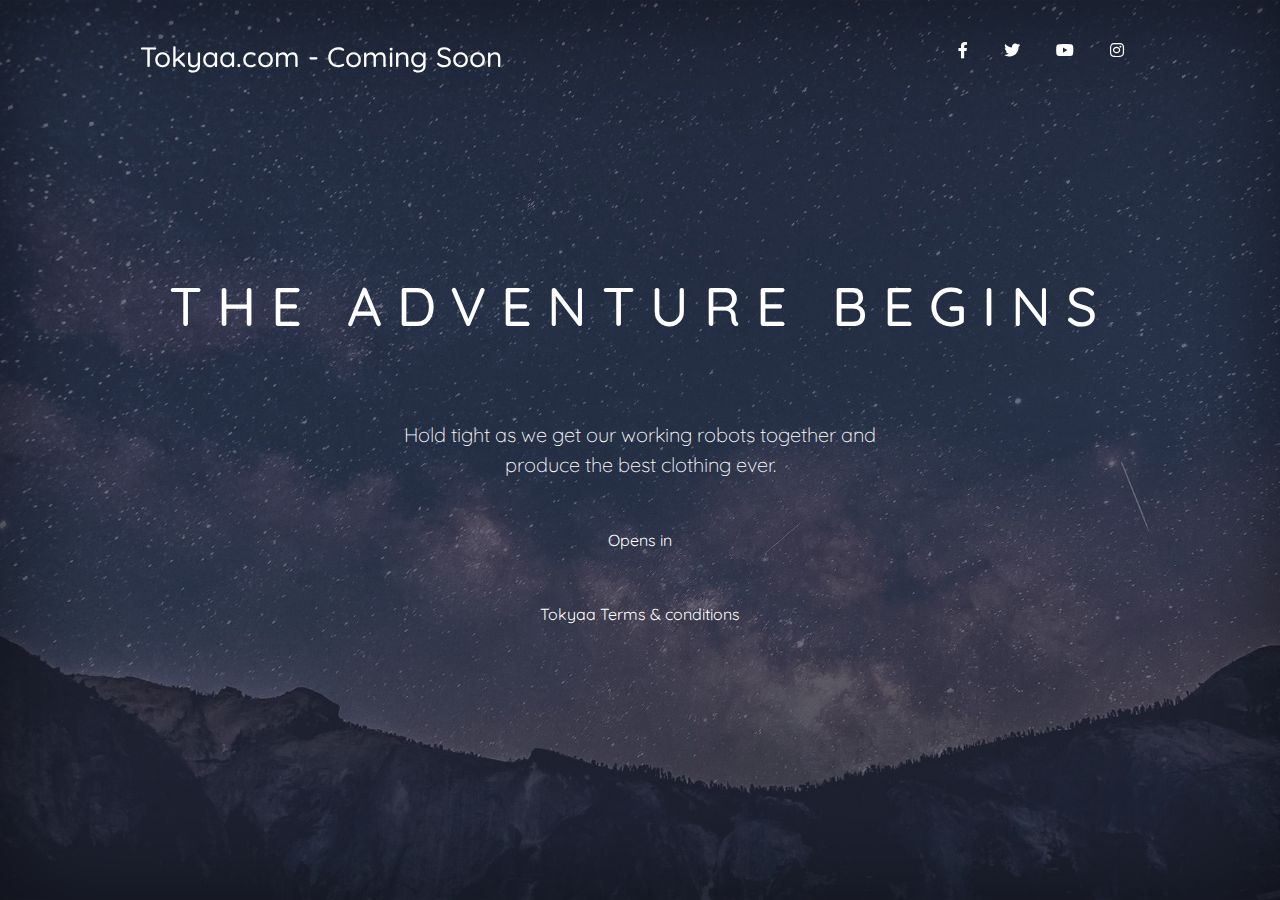
<file: index.html>
<!DOCTYPE html>
<html lang="en-US">
  <head>
    <meta charset="UTF-8">
    <meta http-equiv="X-UA-Compatible" content="IE=edge">
    <meta name="viewport" content="width=device-width, initial-scale=1">
    <title>Tokyaa - Coming Soon</title>
    <link rel="icon" type="image/x-icon" href="tokyaa.ico">
    <link rel="preconnect" href="https://fonts.gstatic.com" crossorigin="crossorigin"/>
    <link rel="preload" as="style" href="https://fonts.googleapis.com/css2?family=Quicksand:wght@300;400;500;700&amp;display=swap"/>
    <link rel="stylesheet" href="https://fonts.googleapis.com/css2?family=Quicksand:wght@300;400;500;700&amp;display=swap" media="print" onload="this.media='all'"/>
    <noscript>
      <link rel="stylesheet" href="https://fonts.googleapis.com/css2?family=Quicksand:wght@300;400;500;700&amp;display=swap"/>
    </noscript>
    <link href="css/bootstrap.min.css?ver=1.2.0" rel="stylesheet">
    <link href="css/font-awesome/css/all.min.css?ver=1.2.0" rel="stylesheet">
    <link href="css/main.css?ver=1.2.0" rel="stylesheet">
  </head>
  <body id="top"><div class="site-wrapper">
  <div class="site-wrapper-inner">
    <div class="cover-container">
      <div class="masthead clearfix">
        <div class="inner">
          <h3 class="masthead-brand">Tokyaa.com - Coming Soon</h3>
          <nav class="nav nav-masthead">
            <a class="nav-link nav-social" href="https://www.facebook.com/Tokyaa-107088458848382" title="Facebook" target ="_blank"><i class="fab fa-facebook-f" aria-hidden="true"></i></a>
            <a class="nav-link nav-social" href="https://twitter.com/tokyaaonline" title="Twitter" target ="_blank"><i class="fab fa-twitter" aria-hidden="true"></i></a>
            <a class="nav-link nav-social" href="#" title="Youtube"><i class="fab fa-youtube" aria-hidden="true"></i></a>
            <a class="nav-link nav-social" href="https://www.instagram.com/tokyaa_official/" title="Instagram" target ="_blank"><i class="fab fa-instagram" aria-hidden="true"></i></a>
          </nav>
        </div>
      </div>      
      <div class="inner cover">
        <h1 class="cover-heading">The adventure Begins</h1>
        <p class="lead cover-copy">Hold tight as we get our working robots together and produce the best clothing ever.</p>
        <script src="https://cdn.logwork.com/widget/countdown.js"></script>
        <a href="https://logwork.com/countdown-ybrc" class="countdown-timer" data-style="circles" data-timezone="Asia/Kolkata" data-textcolor="#ffffff" data-date="2023-05-15 00:00" data-unitscolor="#ffffff">Opens in</a>
        <!-- <p class="lead"><button type="button" class="btn btn-lg btn-default btn-notify" data-toggle="modal" data-target="#subscribeModal" disabled>Notify Me</button></p> -->
      </div>
      <div style="margin-top:50px;">
        <a href="terms.html" target="_blank">Tokyaa Terms & conditions</a>
    </div>
      <!--div class="mastfoot">
        <div class="inner">
          <p>&copy;2022 Tokyaa.com Design: <a href="https://templateflip.com/" target="_blank">TemplateFlip</a>.</p>
        </div>
      </div-->
      <div class="modal fade" id="subscribeModal" tabindex="-1" role="dialog" aria-labelledby="subscribeModalLabel" aria-hidden="true">
        <div class="modal-dialog" role="document">
          <div class="modal-content">
            <div class="modal-header">
              <h5 class="modal-title" id="subscribeModalLabel">Get Notified on Launch:</h5>
              <button type="button" class="close" data-dismiss="modal" aria-label="Close">
                <span aria-hidden="true">&times;</span>
              </button>
            </div>
            <div class="modal-body">
              <form>
                <div class="form-group">
                  <label for="recipient-name" class="form-control-label">Enter you e-mail to get notified when we launch</label>
                  <input type="text" class="form-control" id="recipient-name" placeholder="your-name@example.com">
                </div>
              </form>
            </div>
            <div class="modal-footer">
              <button type="button" class="btn btn-default">Subscribe</button>
            </div>
          </div>
        </div>
    </div>
  </div>
</div>
    <script src="scripts/jquery.slim.min.js?ver=1.2.0"></script>
    <script src="scripts/bootstrap.bundle.min.js?ver=1.2.0"></script>
    <script src="scripts/main.js?ver=1.2.0"></script>
  </body>
</html>
</file>
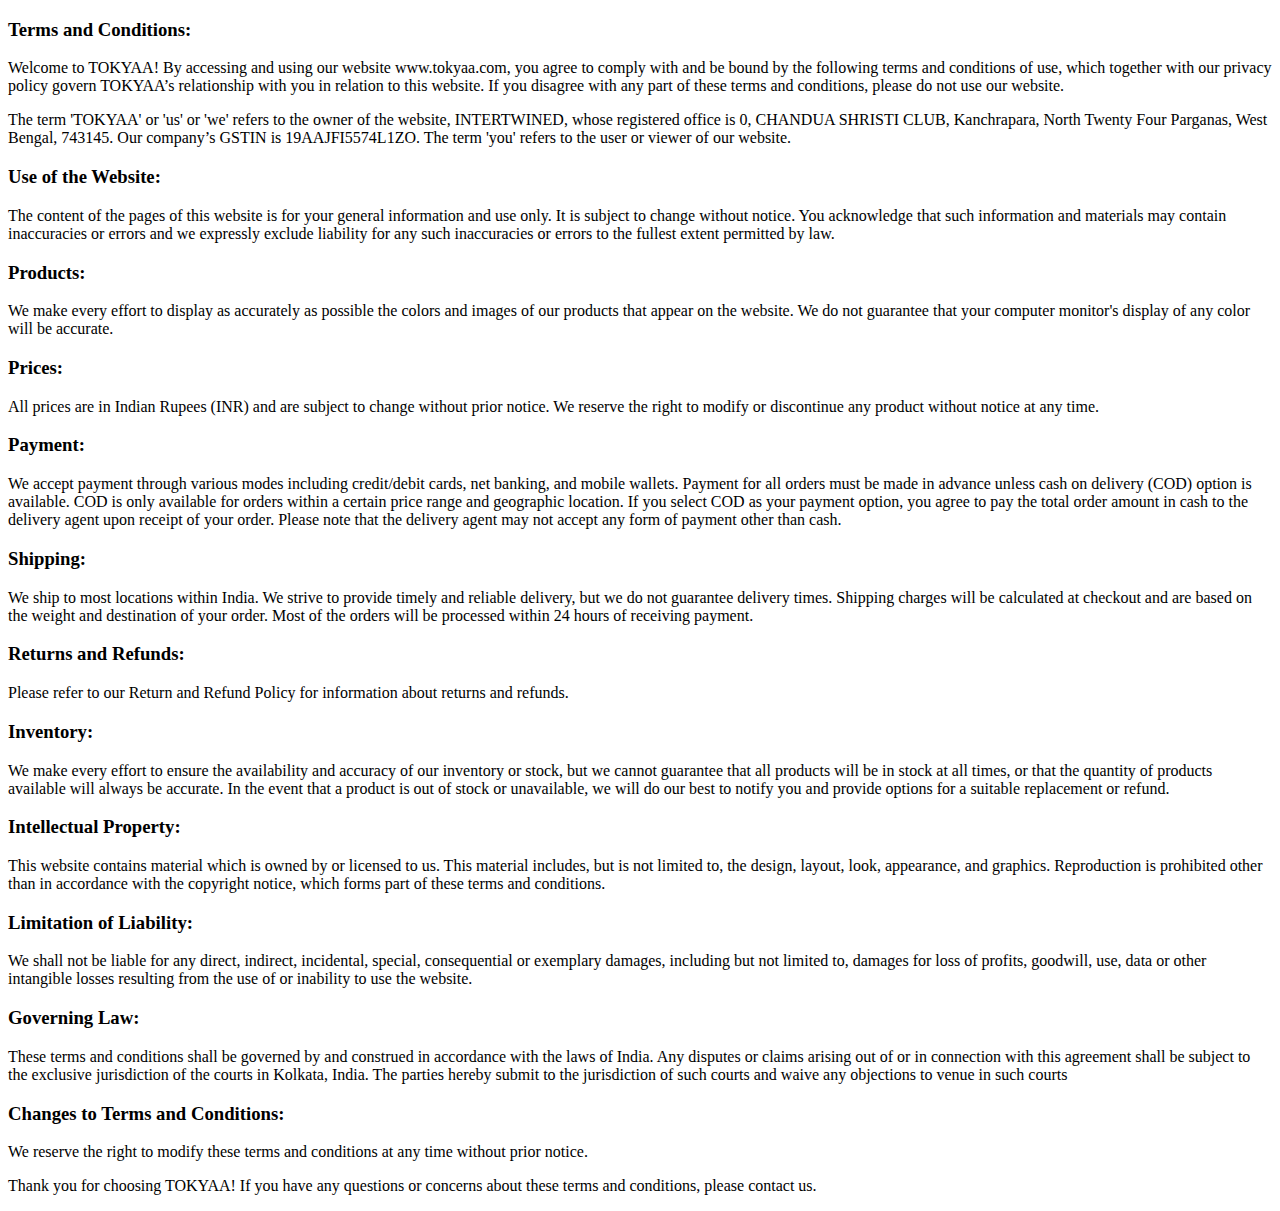
<file: terms.html>
<!DOCTYPE html>
<html lang="en-US">
  <head>
    <meta charset="UTF-8">
    <meta http-equiv="X-UA-Compatible" content="IE=edge">
    <meta name="viewport" content="width=device-width, initial-scale=1">
    <title>Tokyaa - T&C</title>
    <link rel="icon" type="image/x-icon" href="tokyaa.ico">
   </head>
   <body>
    <h3>Terms and Conditions:</h3>
    <p>Welcome to TOKYAA! By accessing and using our website www.tokyaa.com, you agree to comply with
        and be bound by the following terms and conditions of use, which together with our privacy policy
        govern TOKYAA’s relationship with you in relation to this website. If you disagree with any part of these
        terms and conditions, please do not use our website.</p>
        <p>The term 'TOKYAA' or 'us' or 'we' refers to the owner of the website, INTERTWINED, whose registered
        office is 0, CHANDUA SHRISTI CLUB, Kanchrapara, North Twenty Four Parganas, West Bengal, 743145.
        Our company’s GSTIN is 19AAJFI5574L1ZO. The term 'you' refers to the user or viewer of our website.
        </p>
   </body>
    <h3>Use of the Website:</h3>
    <p>The content of the pages of this website is for your general information and use only. It is subject to
        change without notice. You acknowledge that such information and materials may contain inaccuracies
        or errors and we expressly exclude liability for any such inaccuracies or errors to the fullest extent
        permitted by law.</p>

    <h3>Products:</h3>
    <p>We make every effort to display as accurately as possible the colors and images of our products that
        appear on the website. We do not guarantee that your computer monitor's display of any color will be
        accurate.</p>

    <h3>Prices:</h3>
    <p>All prices are in Indian Rupees (INR) and are subject to change without prior notice. We reserve the
        right to modify or discontinue any product without notice at any time.</p>
    <h3>Payment:</h3>
    <p>We accept payment through various modes including credit/debit cards, net banking, and mobile
        wallets. Payment for all orders must be made in advance unless cash on delivery (COD) option is
        available. COD is only available for orders within a certain price range and geographic location. If you
        select COD as your payment option, you agree to pay the total order amount in cash to the delivery
        agent upon receipt of your order. Please note that the delivery agent may not accept any form of
        payment other than cash.</p>

    <h3>Shipping:</h3>
    <p>We ship to most locations within India. We strive to provide timely and reliable delivery, but we do not
        guarantee delivery times. Shipping charges will be calculated at checkout and are based on the weight
        and destination of your order. Most of the orders will be processed within 24 hours of receiving
        payment.</p>
    <h3>Returns and Refunds:</h3>
    <p>Please refer to our Return and Refund Policy for information about returns and refunds.</p>
    <h3>Inventory:</h3>
    <p>We make every effort to ensure the availability and accuracy of our inventory or stock, but we cannot
        guarantee that all products will be in stock at all times, or that the quantity of products available will
        always be accurate. In the event that a product is out of stock or unavailable, we will do our best to
        notify you and provide options for a suitable replacement or refund.</p>
    <h3>Intellectual Property:</h3>
    <p>This website contains material which is owned by or licensed to us. This material includes, but is not
        limited to, the design, layout, look, appearance, and graphics. Reproduction is prohibited other than
        in accordance with the copyright notice, which forms part of these terms and conditions.</p>
    <h3>Limitation of Liability:</h3>
    <p>We shall not be liable for any direct, indirect, incidental, special, consequential or exemplary damages,
        including but not limited to, damages for loss of profits, goodwill, use, data or other intangible losses
        resulting from the use of or inability to use the website.</p>
    <h3>Governing Law:</h3>
    <p>These terms and conditions shall be governed by and construed in accordance with the laws of India.
        Any disputes or claims arising out of or in connection with this agreement shall be subject to the
        exclusive jurisdiction of the courts in Kolkata, India. The parties hereby submit to the jurisdiction of
        such courts and waive any objections to venue in such courts</p>
    <h3>Changes to Terms and Conditions:</h3>
    <p>We reserve the right to modify these terms and conditions at any time without prior notice.</p>
    <p>Thank you for choosing TOKYAA! If you have any questions or concerns about these terms and
        conditions, please contact us.</p>
    </body>
    </html>
</file>
<file: css/main.css>
/*
 * Globals
 */
/* Links */
a,
a:focus,
a:hover {
  color: #fff; }

/* Custom default button */
.btn-default {
  color: #fff;
  text-shadow: none;
  /* Prevent inheritence from `body` */
  background-color: transparent;
  border: 2px solid #fff;
  border-radius: 20px;
  padding: 0.5rem 2rem; }

.btn-default:hover,
.btn-default:focus {
  background-color: rgba(255, 255, 255, 0.3); }

/*
 * Base structure
 */
html,
body {
  height: 100%; }

body {
  background: url(../img/cover.jpg) no-repeat center center fixed;
  background-size: cover;
  color: #fff;
  text-align: center;
  font-family: 'Quicksand', sans-serif; }

/* Extra markup and styles for table-esque vertical and horizontal centering */
.site-wrapper {
  display: table;
  width: 100%;
  height: 100%;
  /* For at least Firefox */
  min-height: 100%;
  background: rgba(48, 53, 70, 0.5);
  box-shadow: inset 0 0 100px rgba(0, 0, 0, 0.5); }

.site-wrapper-inner {
  display: table-cell;
  vertical-align: top; }

.cover-container {
  margin-right: auto;
  margin-left: auto; }

/* Padding for spacing */
.inner {
  padding: 30px; }

/*
 * Header
 */
.masthead-brand {
  margin-top: 10px;
  margin-bottom: 10px; }

.nav-masthead {
  text-align: center;
  display: block; }

.nav-masthead .nav-link {
  display: inline-block; }

@media (min-width: 768px) {
  .masthead-brand {
    float: left; }
  .nav-masthead {
    float: right; } }

/*
 * Cover
 */
.cover {
  padding: 0 20px; }

.cover .btn-notify {
  padding: 10px 60px;
  font-weight: 500;
  text-transform: uppercase;
  border-radius: 40px; }

.cover-heading {
  font-weight: 500;
  text-transform: uppercase;
  letter-spacing: 10px;
  font-size: 2rem;
  margin-bottom: 5rem; }

@media (min-width: 768px) {
  .cover-heading {
    font-size: 3.4rem;
    letter-spacing: 15px; } }

.cover-copy {
  max-width: 500px;
  margin: 0 auto 3rem; }

/*
 * Footer
 */

.mastfoot {
  color: #999;
  /* IE8 proofing */
  color: rgba(255, 255, 255, 0.5); }

/*
 * Subscribe modal box
 */
#subscribeModal .modal-content {
  background-color: #303546;
  color: #fff;
  text-align: left; }

#subscribeModal .modal-header, #subscribeModal .modal-footer {
  border: 0; }

#subscribeModal .close {
  color: #fff; }

#subscribeModal .form-control {
  margin-top: 1rem;
  background: rgba(0, 0, 0, 0.4);
  color: #fff; }
  #subscribeModal .form-control:focus {
    border-color: #49506a; }

/*
 * Affix and center
 */
@media (min-width: 768px) {
  /* Pull out the header and footer */
  .masthead {
    position: fixed;
    top: 0; }
  .mastfoot {
    position: fixed;
    bottom: 0; }
  /* Start the vertical centering */
  .site-wrapper-inner {
    vertical-align: middle; }
  /* Handle the widths */
  .masthead,
  .mastfoot,
  .cover-container {
    width: 100%;
    /* Must be percentage or pixels for horizontal alignment */ } }

@media (min-width: 992px) {
  .masthead,
  .mastfoot,
  .cover-container {
    width: 1060px; } }
</file>
